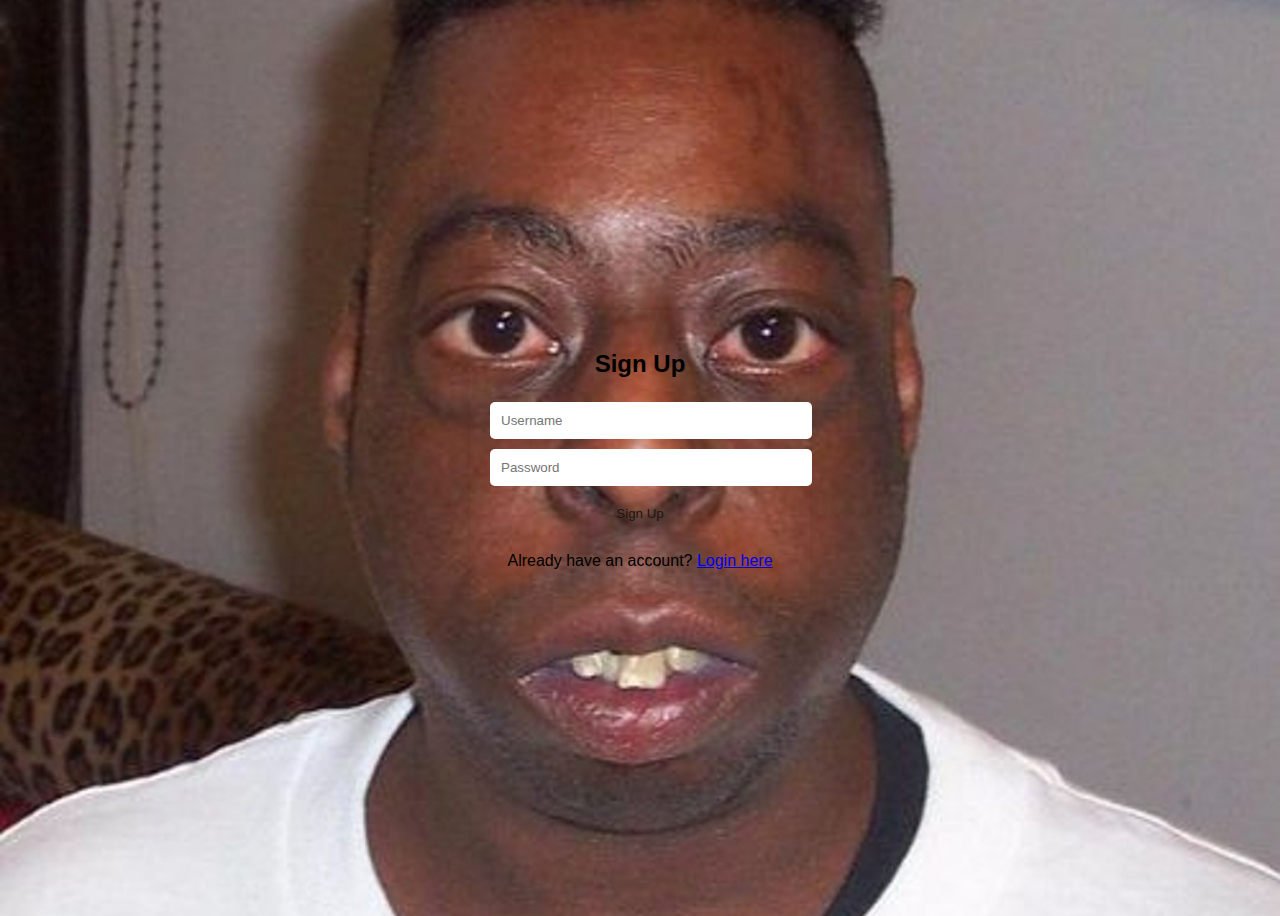
<file: index.html>
<!DOCTYPE html>
<html lang="en">
<head>
    <meta charset="UTF-8">
    <meta name="viewport" content="width=device-width, initial-scale=1.0">
    <title>Password Manager</title>
    <link rel="stylesheet" href="style.css">
    <style>
        body {
            font-family: Arial, sans-serif;
            display: flex;
            justify-content: center;
            align-items: center;
            height: 100vh;
            background: url("image/lester.jpg") no-repeat center center/cover;
            flex-direction: column;
        }
        .container {
            background: rgba(255, 255, 255, 0);
            padding: 20px;
            border-radius: 8px;
            box-shadow: 0px 0px 10px rgba(0, 0, 0, 0.1);
            width: 300px;
            text-align: center;
        }
        input, button {
            width: 100%;
            padding: 10px;
            margin: 5px 0;
            border: 1px solid #cccccc00;
            border-radius: 5px;
        }
        button {
            background-color: #28a74600;
            color: rgba(22, 21, 21, 0.993);
            border: none;
            cursor: pointer;
        }
        .hidden {
            display: none;
        }
    </style>
</head>
<body>
    <div id="signup-container" class="container">
        <h2>Sign Up</h2>
        <form id="signup-form">
            <input type="text" id="new-username" placeholder="Username" required>
            <input type="password" id="new-password" placeholder="Password" required>
            <button type="submit">Sign Up</button>
        </form>
        <p>Already have an account? <a href="#" onclick="showLogin()">Login here</a></p>
    </div>

    <div id="login-container" class="container hidden">
        <h2>Login</h2>
        <form id="login-form">
            <input type="text" id="username" placeholder="Username" required>
            <input type="password" id="password" placeholder="Password" required>
            <button type="submit">Login</button>
            <p id="error-message" style="color: red;"></p>
            <p id="timer-message" style="color: red; display: none;"></p>
        </form>
        <p>Don't have an account? <a href="#" onclick="showSignup()">Sign up now</a></p>
    </div>

    <div id="password-manager" class="container hidden">
        <h2>Password Manager</h2>
        <input type="text" id="site" placeholder="Website">
        <input type="text" id="user" placeholder="Username">
        <input type="password" id="pass" placeholder="Password">
        <button onclick="savePassword()">Save</button>
        <h3>Saved Passwords</h3>
        <ul id="password-list"></ul>
        <button onclick="logout()">Logout</button>
    </div>

    <script>
        let users = JSON.parse(localStorage.getItem('users')) || {}; 
        const passwords = [];
        let attemptCounter = 0;
        let lockoutTime = null;

        function showSignup() {
            document.getElementById("signup-container").classList.remove("hidden");
            document.getElementById("login-container").classList.add("hidden");
        }
        function showLogin() {
            document.getElementById("signup-container").classList.add("hidden");
            document.getElementById("login-container").classList.remove("hidden");
        }

        document.getElementById("signup-form").addEventListener("submit", function(event) {
            event.preventDefault();
            let newUsername = document.getElementById("new-username").value;
            let newPassword = document.getElementById("new-password").value;
            if (users[newUsername]) {
                alert("Username already taken!");
            } else {
                users[newUsername] = btoa(newPassword);
                localStorage.setItem('users', JSON.stringify(users));
                alert("Signup successful! Please login.");
                showLogin();
            }
        });

        document.getElementById("login-form").addEventListener("submit", function(event) {
            event.preventDefault();
            let username = document.getElementById("username").value;
            let password = document.getElementById("password").value;
            let errorMessage = document.getElementById("error-message");
            let timerMessage = document.getElementById("timer-message");

            if (lockoutTime !== null) {
                const timeLeft = Math.max(0, Math.floor((lockoutTime - Date.now()) / 1000));
                if (timeLeft > 0) {
                    timerMessage.textContent = `Too many failed attempts. Please try again in ${timeLeft} seconds.`;
                    timerMessage.style.display = 'block';
                    return;
                }
            }

            attemptCounter++;
            if (attemptCounter > 3) {
                lockoutTime = Date.now() + 20;
                timerMessage.textContent = "Too many failed attempts. Please try again in 20 seconds.";
                timerMessage.style.display = 'block';
                errorMessage.textContent = "";
                return;
            }

            if (users[username] && atob(users[username]) === password) {
                document.getElementById("login-container").classList.add("hidden");
                document.getElementById("password-manager").classList.remove("hidden");
                timerMessage.style.display = 'none';
                attemptCounter = 0;
            } else {
                errorMessage.textContent = "Invalid username or password.";
                timerMessage.style.display = 'none';
            }
        });

        function savePassword() {
            let site = document.getElementById("site").value;
            let user = document.getElementById("user").value;
            let pass = document.getElementById("pass").value;
            if (site && user && pass) {
                passwords.push({ site, user, pass });
                displayPasswords();
            }
        }

        function displayPasswords() {
            let list = document.getElementById("password-list");
            list.innerHTML = "";
            passwords.forEach((entry) => {
                let li = document.createElement("li");
                li.textContent = `${entry.site} - ${entry.user} - ${entry.pass}`;
                list.appendChild(li);
            });
        }

        function logout() {
            document.getElementById("password-manager").classList.add("hidden");
            document.getElementById("login-container").classList.remove("hidden");
        }

        setInterval(() => {
            if (lockoutTime !== null) {
                const timeLeft = Math.max(0, Math.floor((lockoutTime - Date.now()) / 1000));
                if (timeLeft <= 0) {
                    lockoutTime = null;
                    document.getElementById("timer-message").style.display = 'none';
                    attemptCounter = 0;
                }
            }
        }, 1000);
    </script>
</body>
</html>
</file>
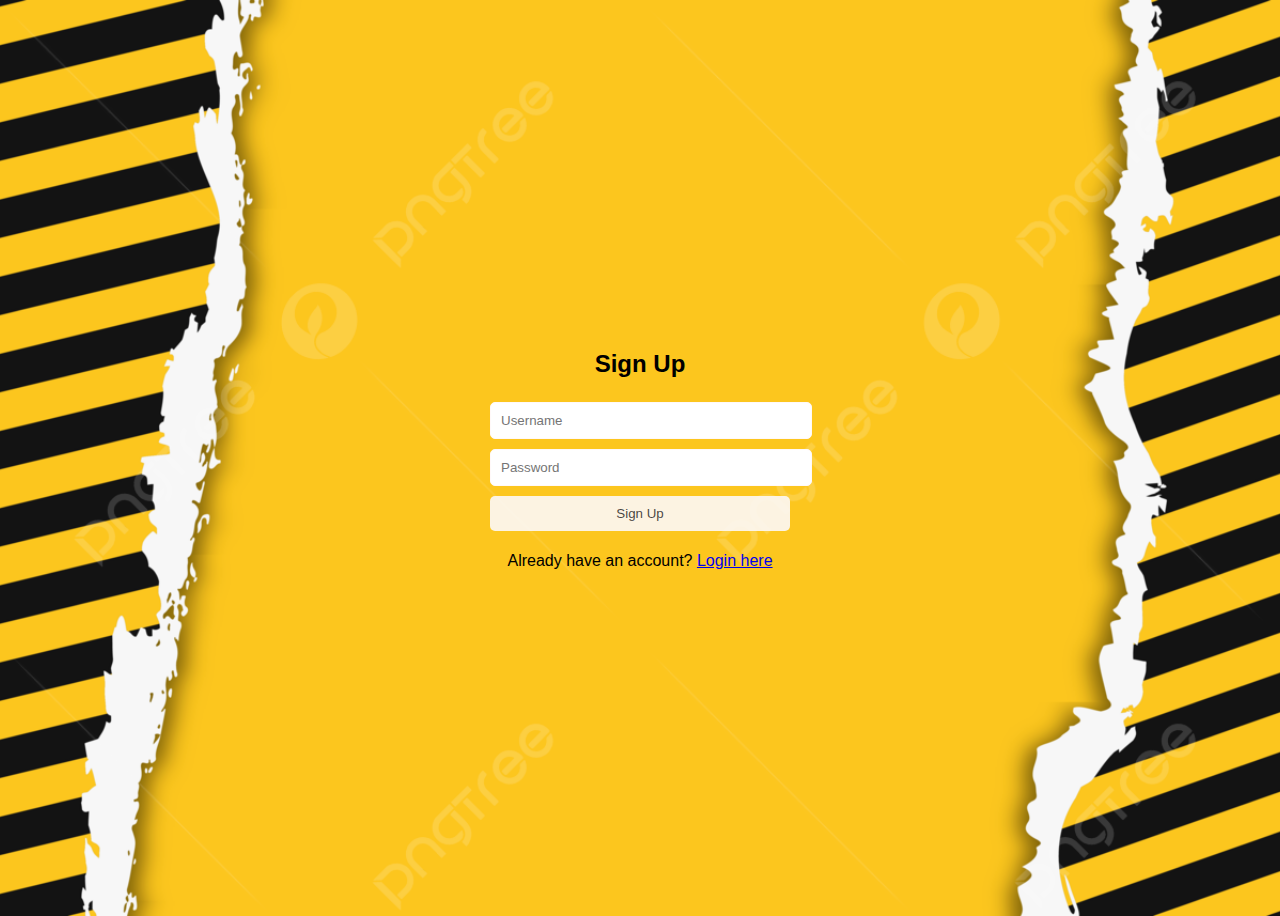
<file: all/index.html>
<!DOCTYPE html>
<html lang="en">
<head>
    <meta charset="UTF-8">
    <meta name="viewport" content="width=device-width, initial-scale=1.0">
    <title>Cybersecurity Dashboard</title>
    <link rel="stylesheet" href="style.css">
    <script>
        let attemptCounter = 0;
        let lockoutTime = localStorage.getItem('lockoutTime') ? parseInt(localStorage.getItem('lockoutTime')) : null;
        let blockedUsers = JSON.parse(localStorage.getItem('blockedUsers')) || {};

        function logActivity(action) {
            let logs = JSON.parse(localStorage.getItem('logs')) || [];
            let timestamp = new Date().toLocaleString();
            logs.push(`${timestamp} - ${action}`);
            localStorage.setItem('logs', JSON.stringify(logs));
        }

        function displayLogs() {
            let logList = document.getElementById("log-list");
            let logs = JSON.parse(localStorage.getItem('logs')) || [];
            logList.innerHTML = "";
            logs.forEach(log => {
                let li = document.createElement("li");
                li.textContent = log;
                logList.appendChild(li);
            });
        }

        function clearLogs() {
            localStorage.removeItem('logs');
            displayLogs();
        }

        function blockUser() {
            let username = prompt("Enter the username to block:");
            if (username) {
                blockedUsers[username] = true;
                localStorage.setItem('blockedUsers', JSON.stringify(blockedUsers));
                logActivity(`User ${username} has been manually blocked.`);
            }
        }

        function startLockoutCountdown() {
            let errorMessage = document.getElementById("error-message");
            let interval = setInterval(() => {
                let timeLeft = Math.max(0, Math.floor((lockoutTime - Date.now()) / 1000));
                if (timeLeft > 0) {
                    errorMessage.textContent = `Too many failed attempts. Try again in ${timeLeft} seconds.`;
                } else {
                    clearInterval(interval);
                    lockoutTime = null;
                    localStorage.removeItem('lockoutTime');
                    attemptCounter = 0;
                    errorMessage.textContent = "";
                }
            }, 1000);
        }

        function login(event) {
            event.preventDefault();
            let username = document.getElementById("username").value;
            let password = document.getElementById("password").value;
            let users = JSON.parse(localStorage.getItem('users')) || {};
            let errorMessage = document.getElementById("error-message");

            if (blockedUsers[username]) {
                errorMessage.textContent = "This account has been permanently blocked.";
                return;
            }

            if (lockoutTime !== null && Date.now() < lockoutTime) {
                startLockoutCountdown();
                return;
            }

            attemptCounter++;
            if (attemptCounter >= 3) {
                lockoutTime = Date.now() + 30000;
                localStorage.setItem('lockoutTime', lockoutTime);
                startLockoutCountdown();
                logActivity(`User ${username} temporarily blocked for too many failed attempts.`);
                return;
            }

            if (users[username] && atob(users[username]) === password) {
                document.getElementById("login-container").classList.add("hidden");
                document.getElementById("dashboard").classList.remove("hidden");
                logActivity(`User ${username} logged in.`);
                attemptCounter = 0;
                displayLogs();
            } else {
                errorMessage.textContent = "Invalid username or password.";
                if (attemptCounter >= 5) {
                    blockedUsers[username] = true;
                    localStorage.setItem('blockedUsers', JSON.stringify(blockedUsers));
                    logActivity(`User ${username} permanently blocked due to repeated failed login attempts.`);
                }
            }
        }

        function signup(event) {
            event.preventDefault();
            let newUsername = document.getElementById("new-username").value;
            let newPassword = document.getElementById("new-password").value;
            let users = JSON.parse(localStorage.getItem('users')) || {};
            
            if (users[newUsername]) {
                alert("Username already taken!");
            } else {
                users[newUsername] = btoa(newPassword);
                localStorage.setItem('users', JSON.stringify(users));
                alert("Signup successful! Please login.");
                document.getElementById("signup-container").classList.add("hidden");
                document.getElementById("login-container").classList.remove("hidden");
            }
        }
    </script>
</head>
<body>
    <div id="signup-container" class="container">
        <h2>Sign Up</h2>
        <form id="signup-form" onsubmit="signup(event)">
            <input type="text" id="new-username" placeholder="Username" required>
            <input type="password" id="new-password" placeholder="Password" required>
            <button type="submit">Sign Up</button>
        </form>
        <p>Already have an account? <a href="#" onclick="document.getElementById('signup-container').classList.add('hidden'); document.getElementById('login-container').classList.remove('hidden');">Login here</a></p>
    </div>

    <div id="login-container" class="container hidden">
        <h2>Login</h2>
        <form id="login-form" onsubmit="login(event)">
            <input type="text" id="username" placeholder="Username" required>
            <input type="password" id="password" placeholder="Password" required>
            <button type="submit">Login</button>
            <p id="error-message" style="color: red;"></p>
        </form>
        <p>Don't have an account? <a href="#" onclick="document.getElementById('login-container').classList.add('hidden'); document.getElementById('signup-container').classList.remove('hidden');">Sign up now</a></p>
    </div>

    <div id="dashboard" class="container hidden">
        <h2>Dashboard</h2>
        <h3>Activity Logs</h3>
        <ul id="log-list"></ul>
        <button onclick="clearLogs()">Clear Logs</button>
        <button onclick="blockUser()">Block User</button>
        <button onclick="logActivity('User logged out.'); location.reload();">Logout</button>
    </div>
</body>
</html>
</file>
<file: style.css>
body {
    font-family: Arial, sans-serif;
    display: flex;
    justify-content: center;
    align-items: center;
    height: 100vh;
    background: url('image/beetlejuice.png') no-repeat center center/cover;
    flex-direction: column;
}

.container {
    background: rgba(255, 255, 255, 0);
    padding: 20px;
    border-radius: 8px;
    box-shadow: 0px 0px 10px rgba(0, 0, 0, 0.1);
    width: 300px;
    text-align: center;
}

input, button {
    width: 100%;
    padding: 10px;
    margin: 5px 0;
    border: 1px solid #ccc;
    border-radius: 5px;
}

button {
    background-color: #000000;
    color: rgba(255, 255, 255, 0);
    border: none;
    cursor: pointer;
}

.hidden {
    display: none;
}
</file>
<file: all/style.css>
body {
    font-family: Arial, sans-serif;
    display: flex;
    justify-content: center;
    align-items: center;
    height: 100vh;
    background: url("image/pngtree-torn-paper.jpg") no-repeat center center/cover;
    flex-direction: column;
}

.container {
    background: rgba(253, 255, 255, 0);
    padding: 20px;
    border-radius: 8px;
    box-shadow: 0px 0px 10px rgba(255, 252, 252, 0);
    width: 300px;
    text-align: center;
}

input, button {
    width: 100%;
    padding: 10px;
    margin: 5px 0;
    border: 1px solid #fff9f9;
    border-radius: 5px;
}

button {
    background-color: #fcf8f8e5;
    color: rgba(26, 24, 24, 0.815);
    border: none;
    cursor: pointer;
}

.hidden {
    display: none;
}
</file>
